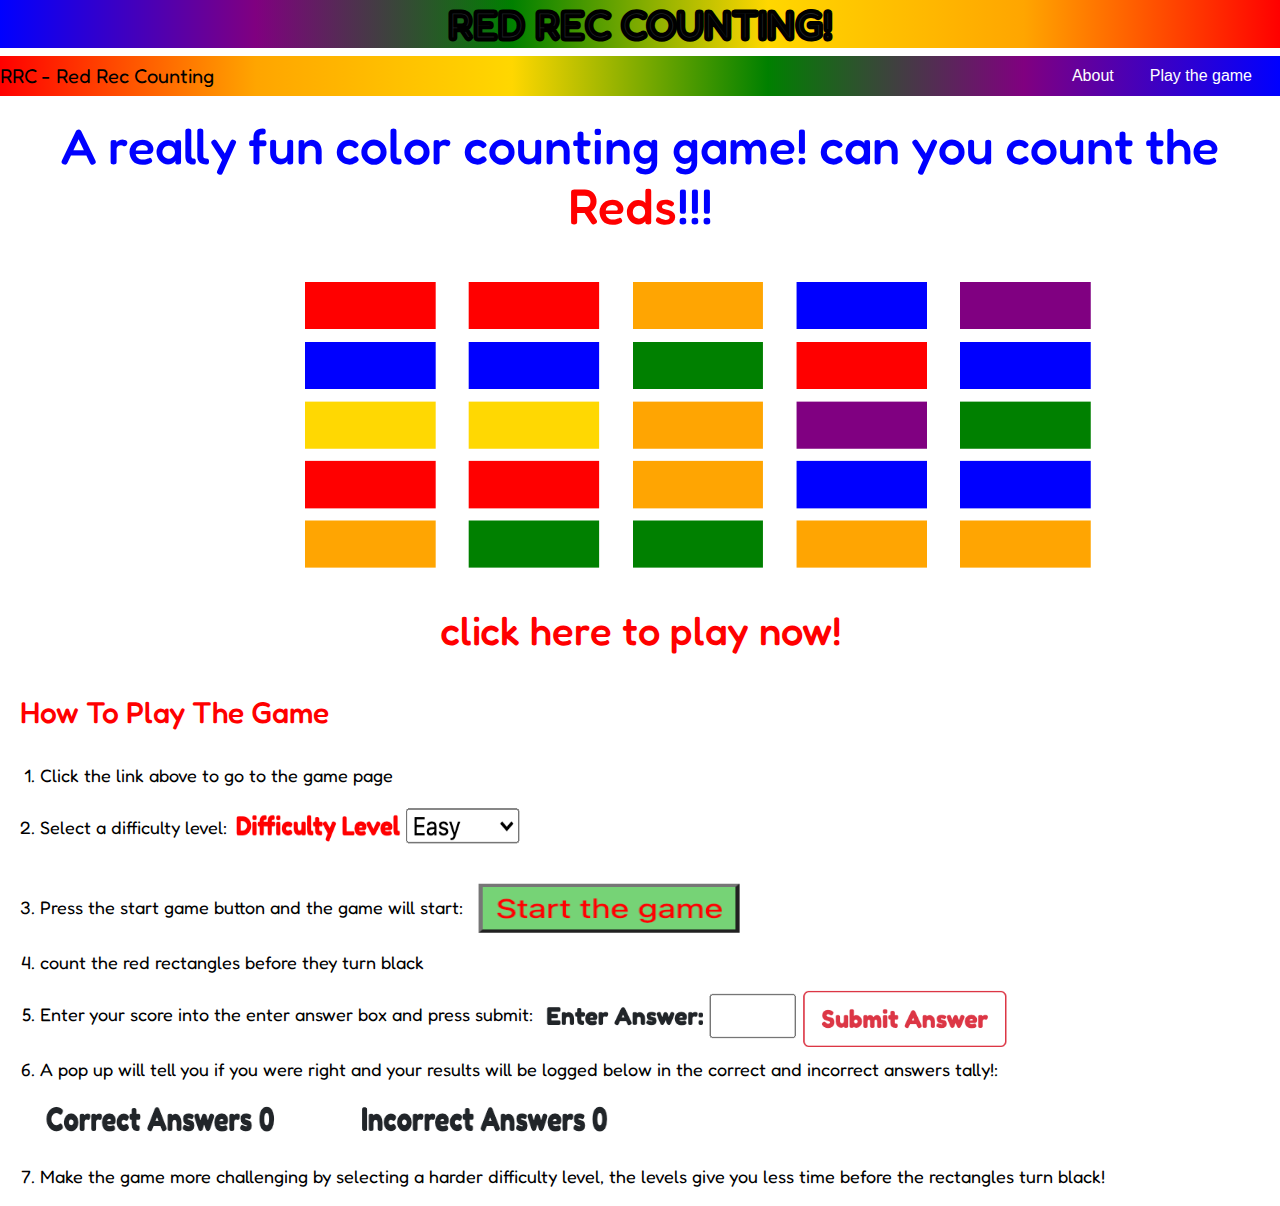
<file: index.html>
<!DOCTYPE html>
<html lang="en">
<head>
    <meta charset="UTF-8">
    <meta http-equiv="X-UA-Compatible" content="IE=edge">
    <meta name="viewport" content="width=device-width, initial-scale=1.0">
    <link href="https://cdn.jsdelivr.net/npm/bootstrap@5.1.1/dist/css/bootstrap.min.css" rel="stylesheet" integrity="sha384-F3w7mX95PdgyTmZZMECAngseQB83DfGTowi0iMjiWaeVhAn4FJkqJByhZMI3AhiU" crossorigin="anonymous">
    <link rel="stylesheet" href="https://maxcdn.bootstrapcdn.com/bootstrap/4.2.1/css/bootstrap.min.css" />
    <script src="https://cdn.jsdelivr.net/npm/bootstrap@5.1.1/dist/js/bootstrap.bundle.min.js" integrity="sha384-/bQdsTh/da6pkI1MST/rWKFNjaCP5gBSY4sEBT38Q/9RBh9AH40zEOg7Hlq2THRZ" crossorigin="anonymous"></script>
    <link rel="preconnect" href="https://fonts.googleapis.com">
<link rel="preconnect" href="https://fonts.gstatic.com" crossorigin>
<link href="https://fonts.googleapis.com/css2?family=Fredoka+One&display=swap" rel="stylesheet">
<script src="https://code.jquery.com/jquery-3.6.0.js" integrity="sha256-H+K7U5CnXl1h5ywQfKtSj8PCmoN9aaq30gDh27Xc0jk=" crossorigin="anonymous"></script>
    <link rel="stylesheet" href="assets/css/style.css">
    <title>Red Rec Counting</title>
</head>
<body>
    <header>
       <div id="title-text">
        <h1> <span class="color-text-1">RED REC COUNTING!</span></h1>
       </div>
        <div class="container-fluid">
            <nav class="navbar navbar navbar-expand-md">
                <div class="collapse navbar-collapse" id="navbar-mobile">
                    <a href="index.html" class="navbar-brand"><span class="color-text-2">RRC - Red Rec Counting</span></a>
                    <ul class="navbar-nav ml-auto">
                        <li class="nav-item"><a class="nav-link hvr-underline-from-center" href="index.html"><span>About</span></a></li>
                        <li class="nav-item"><a class="nav-link hvr-underline-from-center" href="game.html"><span>Play the game</span></a></li>
                    </ul>
                </div>
            </nav>
        </div>
    </header>
    <div>
             <h2 id="sub-title">A really fun color counting game! can you count the <span>Reds</span>!!!</h2>
             
    </div>
    <div>
        <picture>
            <img id="pic-recs" src="assets/images/game.png" alt="multi-colored rectangles">
        </picture>
    </div>
    <div>
        <a href="game.html"><h2 id="play-now">click here to play now!</h2></a>
    </div>
    <div> 
            <h3 id="rules">How To Play The Game</h3>
            <br>
            <ol id="rule-list">
                <li>Click the link above to go to the game page</li>
                <li>Select a difficulty level: <img id="pic-diff" src="assets/images/difficulty.png" alt="difficulty level option"></li>
                <li>Press the start game button and the game will start: <img id="pic-game" src="assets/images/startgame.png" alt="start game button"></li>
                <li>count the red rectangles before they turn black</li>
                <li>Enter your score into the enter answer box and press submit: <img id="pic-submit" src="assets/images/submit.png" alt="submit button"></li>
                <li>A pop up will tell you if you were right and your results will be logged below in the 
                    correct and incorrect answers tally!: <img id="pic-tally" src="assets/images/answers.png" alt="answer tally">
                </li>
                <li>Make the game more challenging by selecting a harder difficulty level, the levels give
                    you less time before the rectangles turn black!
                </li>

            </ol>
    </div>


    <script src="assets/js/script.js"></script>   
</body>
</html>
</file>
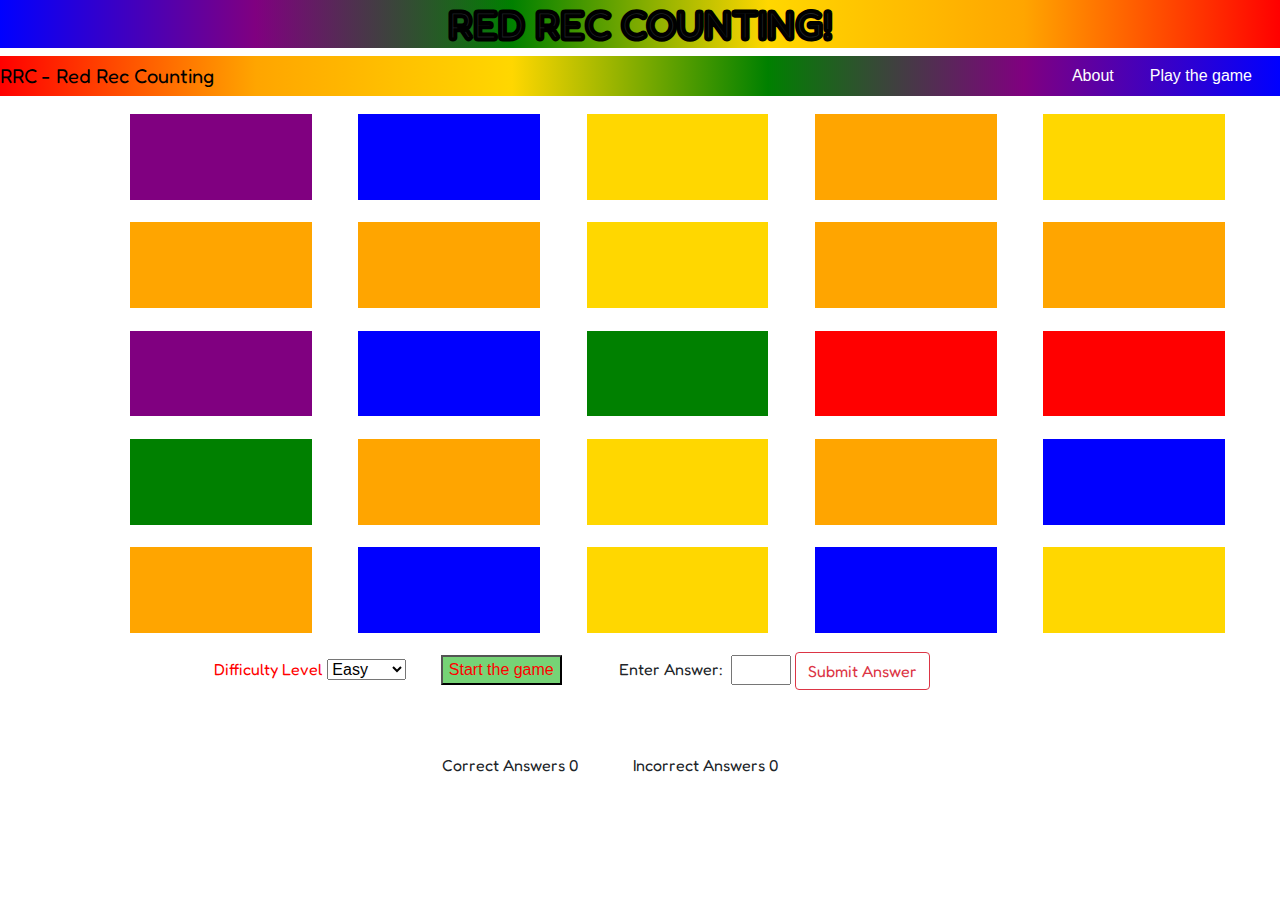
<file: game.html>
<!DOCTYPE html>
<html lang="en">

    <head>
        <meta charset="UTF-8">
        <meta http-equiv="X-UA-Compatible" content="IE=edge">
        <meta name="viewport" content="width=device-width, initial-scale=1.0">
        <link rel="stylesheet" href="https://maxcdn.bootstrapcdn.com/bootstrap/4.2.1/css/bootstrap.min.css" />
        <script src="https://cdn.jsdelivr.net/npm/bootstrap@5.1.1/dist/js/bootstrap.bundle.min.js" integrity="sha384-/bQdsTh/da6pkI1MST/rWKFNjaCP5gBSY4sEBT38Q/9RBh9AH40zEOg7Hlq2THRZ" crossorigin="anonymous"></script>
        <link rel="preconnect" href="https://fonts.googleapis.com">
    <link rel="preconnect" href="https://fonts.gstatic.com" crossorigin>
    <link href="https://fonts.googleapis.com/css2?family=Fredoka+One&display=swap" rel="stylesheet">
    <script src="https://code.jquery.com/jquery-3.6.0.js" integrity="sha256-H+K7U5CnXl1h5ywQfKtSj8PCmoN9aaq30gDh27Xc0jk=" crossorigin="anonymous"></script>
        <link rel="stylesheet" href="assets/css/style.css">
        <title>Red Rec Counting</title>
    </head>
<body>
    <header>
        <div id="title-text">
         <h1> <span class="color-text-1">RED REC COUNTING!</span></h1>
        </div>
         <div class="container-fluid">
             <nav class="navbar navbar navbar-expand-md">
                 <div class="collapse navbar-collapse" id="navbar-mobile">
                     <a href="index.html" class="navbar-brand"><span class="color-text-2">RRC - Red Rec Counting</span></a>
                     <ul class="navbar-nav ml-auto">
                         <li class="nav-item"><a class="nav-link hvr-underline-from-center" href="index.html"><span>About</span></a></li>
                         <li class="nav-item"><a class="nav-link hvr-underline-from-center" href="game.html"><span>Play the game</span></a></li>
                     </ul>
                 </div>
             </nav>
         </div>
     </header>
    <div class="container">
        <div class="cell cell-1"></div>
        <div class="cell cell-2"></div>
        <div class="cell cell-3"></div>
        <div class="cell cell-4"></div>
        <div class="cell cell-5"></div>
        <div class="cell cell-6"></div>
        <div class="cell cell-7"></div>
        <div class="cell cell-8"></div>
        <div class="cell cell-9"></div> 
        <div class="cell cell-10"></div>
        <div class="cell cell-11"></div>
        <div class="cell cell-12"></div>
        <div class="cell cell-13"></div>
        <div class="cell cell-14"></div>
        <div class="cell cell-15"></div>
        <div class="cell cell-16"></div>
        <div class="cell cell-17"></div>
        <div class="cell cell-18"></div>
        <div class="cell cell-19"></div> 
        <div class="cell cell-20"></div>
        <div class="cell cell-21"></div>
        <div class="cell cell-22"></div>
        <div class="cell cell-23"></div>
        <div class="cell cell-24"></div>
        <div class="cell cell-25"></div> 
      </div>


    <div id="difficulty">
        <p id="diff-msg">Difficulty Level</p>
        <form action="/action_page.php" class="diff-game">
            <select id="diff-options" list="levels" name="level" required>
              <option value="easy" >Easy</option>
              <option value="medium">Medium</option>
              <option value="hard">Hard</option>
            </select>
            <input type="button" value="Start the game" id="start-game">
          </form>

          <p class="answer-message">Enter Answer:</p>
          <input id="answer-box" type="number" required>
      
      <button data-type="submit" class="btn btn-outline-danger" id="submit-answer">Submit Answer</button>
    </div>
    
    <div class="score-area">
        <p class="scores">Correct Answers <span id="score">0</span></p>
        <p class="scores">Incorrect Answers <span id="incorrect">0</span></p>
    </div>
   

   

    <script src="assets/js/script.js"></script>   
</body>
</html>
</file>
<file: assets/css/style.css>
@import url('https://fonts.googleapis.com/css2?family=Aclonica&family=Open+Sans&display=swap');

/*---------------------------header------------------------------------------*/

#title-text {
  text-align: center;
  font-family:'Fredoka One', cursive;
  -webkit-text-stroke: 4px  black;
  color: linear-gradient(to left, blue, purple,green, gold, orange, red);
  padding: 0;
}
#title-text {
  margin: 0;
  background-image: -webkit-gradient(linear, right top, left top, from(red), color-stop(orange), color-stop(gold), color-stop(green), color-stop(purple), to(blue));
  background-image: -o-linear-gradient(right, red, orange, gold, green, purple, blue);
  background-image: linear-gradient(to left, red, orange, gold, green, purple, blue);
  
}
  

.color-text-1 {
  color: linear-gradient(to left, blue, purple,green, gold, orange, red);
  
}

/*--------------nav bar------------------------------------------------*/
.navbar {
  padding: 0; 
}

#navbar-mobile {
  background-image: -webkit-gradient(linear, right top, left top, from(blue), color-stop(purple),color-stop(green), color-stop(gold), color-stop(orange), to(red));
  background-image: -o-linear-gradient(right, blue, purple,green, gold, orange, red);
  background-image: linear-gradient(to left, blue, purple,green, gold, orange, red);
 
}
.nav-item a span {
  color: white;
  padding-right: 20px;
}

.color-text-2 {
 color: black;
 font-family:'Fredoka One', cursive;
}

.container-fluid {
  padding-left: 0;
  padding-right: 0;
  margin-left: 0;
  margin-right: 0;
}
/*-----------------------------------------body game.html--------------------------------------------------*/
/* ----------------the game squares------------------------- */
.container {
    height: 60vh;
    margin-top: 1rem;
    margin-left: 8rem;
    display: -ms-grid;
    display: grid;
    -ms-grid-columns: 1fr 1px 1fr 1px 1fr 1px 1fr 1px 1fr;
    grid-template-columns: 1fr 1fr 1fr 1fr 1fr;
    -ms-grid-rows: 1fr 1px 1fr 1px 1fr 1px 1fr 1px 1fr;
    grid-template-rows: 1fr 1fr 1fr 1fr 1fr;
    grid-gap: 1px 1px;
    padding: 0; 
  }
.container > *:nth-child(1) {
  -ms-grid-row: 1;
  -ms-grid-column: 1; 
  }
.container > *:nth-child(2) {
  -ms-grid-row: 1;
  -ms-grid-column: 3; 
  }
.container > *:nth-child(3) {
  -ms-grid-row: 1;
  -ms-grid-column: 5; 
  }
.container > *:nth-child(4) {
  -ms-grid-row: 1;
  -ms-grid-column: 7; 
  }
.container > *:nth-child(5) {
  -ms-grid-row: 1;
  -ms-grid-column: 9; 
  }
.container > *:nth-child(6) {
  -ms-grid-row: 3;
  -ms-grid-column: 1; 
  }
.container > *:nth-child(7) {
  -ms-grid-row: 3;
  -ms-grid-column: 3; 
  }
.container > *:nth-child(8) {
  -ms-grid-row: 3;
  -ms-grid-column: 5; 
  }
.container > *:nth-child(9) {
  -ms-grid-row: 3;
  -ms-grid-column: 7; 
  }
.container > *:nth-child(10) {
  -ms-grid-row: 3;
  -ms-grid-column: 9; 
  }
.container > *:nth-child(11) {
  -ms-grid-row: 5;
  -ms-grid-column: 1; 
  }
.container > *:nth-child(12) {
  -ms-grid-row: 5;
  -ms-grid-column: 3; 
  }
.container > *:nth-child(13) {
  -ms-grid-row: 5;
  -ms-grid-column: 5; 
  }
.container > *:nth-child(14) {
  -ms-grid-row: 5;
  -ms-grid-column: 7; 
  }
.container > *:nth-child(15) {
  -ms-grid-row: 5;
  -ms-grid-column: 9; 
  }
.container > *:nth-child(16) {
  -ms-grid-row: 7;
  -ms-grid-column: 1; 
  }
.container > *:nth-child(17) {
  -ms-grid-row: 7;
  -ms-grid-column: 3; 
  }
.container > *:nth-child(18) {
  -ms-grid-row: 7;
  -ms-grid-column: 5; 
  }
.container > *:nth-child(19) {
  -ms-grid-row: 7;
  -ms-grid-column: 7; 
  }
.container > *:nth-child(20) {
  -ms-grid-row: 7;
  -ms-grid-column: 9; 
  }
.container > *:nth-child(21) {
  -ms-grid-row: 9;
  -ms-grid-column: 1; 
  }
.container > *:nth-child(22) {
  -ms-grid-row: 9;
  -ms-grid-column: 3; 
  }
.container > *:nth-child(23) {
  -ms-grid-row: 9;
  -ms-grid-column: 5; 
  }
.container > *:nth-child(24) {
  -ms-grid-row: 9;
  -ms-grid-column: 7; 
  }
.container > *:nth-child(25) {
  -ms-grid-row: 9;
  -ms-grid-column: 9; 
  }
  .cell {
    width: 80%;
    height: 80%;
    padding: 0;
  
    margin: 1%;
    overflow: hidden;
  }
  .cell-1 {
    background: red;
  }
  .cell-2 {
    background: blue;
  }
  .cell-3 {
    background: green;
  }
  .cell-4 {
    background: gold;
  }
  .cell-5 {
    background: red;
  }
  .cell-6 {
    background: blue;
  }
  .cell-7 {
    background: purple;
  }
  .cell-8 {
    background: green;
  }
  .cell-9 {
    background: red;
  }
  .cell-10 {
    background: blue;
  }
  .cell-11 {
    background: purple;
  }
  .cell-12 {
    background: red;
  }
  .cell-13 {
    background: blue;
  }
  .cell-14 {
    background: gold;
  }
  .cell-15 {
    background: orange;
  }
  .cell-16 {
    background: green;
  }
  .cell-17 {
    background: orange;
  }
  .cell-18 {
    background: purple;
  }
  .cell-19 {
    background: red;
  }
  .cell-20 {
    background: blue;
  }
  .cell-21 {
    background: gold;
  }
  .cell-22 {
    background: green;
  }
  .cell-23 {
    background: red;
  }
  .cell-24 {
    background: gold;
  }
  .cell-25 {
    background: purple;
  }

  /*---------------------game buttons---------------------*/

  #difficulty {
    margin-right: 0px;
    margin-left: 60px;
  width:80%;
  height: 60%;
  padding: 0;
  text-align: center;
  
  }

  #diff-msg {
    display: inline-block;
    font-family: 'Fredoka One', cursive;
    color: red;
  }

  .diff-game {
    width:auto;
    display: inline-block;
  }

  #start-game {
    display: inline-block;
    width: auto;
    margin-left: 30px;
    margin-top: 0;
    color: red;
    background-color:rgb(118, 211, 118);
  }
  

  .answer-message {
    height: 80px;
    width: 110px;
    display: inline-block;
    text-align: center;
    margin-left: 50px;
    font-family: 'Fredoka One', cursive;
  }


#answer-box {
	width: 60px;
	display: inline-block;
  margin: 0;
  
}


.btn {
	height: auto;
  width: auto;
	display: inline-block;
  margin-right: 0px;
  font-family: 'Fredoka One', cursive;
}

/*----------------------scores-----------------------------------*/


.score-area {
  text-align: center;
  padding: 0;
  margin-right: 60px;
  margin-top: -0px;
  margin-bottom: 0;
  z-index: 9;
  
}
.scores {
  display: inline-block;
  padding-left: 25px;
  padding-right: 25px;
  padding-top: 0;
  padding-bottom: 0;
  font-family: 'Fredoka One', cursive;
}

.prev-game-score {
  text-align: center;
  margin-right: 80px;
}

.prev-score {
  font-family: 'Fredoka One', cursive;
  display: inline;
  margin-left: 50px;
}

#diff-level {
  color: red;
}

#total-score {
  color:red;
}

/*------------------------------------body index.html----------------------*/



#sub-title {
  color: blue;
  font-family: 'Fredoka One', cursive;
  text-align: center;
  font-size: 50px;
  margin-top: 20px;
  margin-bottom: 40px;
}

#sub-title span {
  color: red;
}

#play-now {
  color: red;
  font-family: 'Fredoka One', cursive; 
  text-align: center;
  font-size: 40px;
  margin-top: 30px;
  margin-bottom: 40px;
}

#rules {
  color: red;
  font-family: 'Fredoka One', cursive;
  font-size: 30px;
  margin-left: 20px;
}

#rule-list {
  font-family: 'Fredoka One', cursive;
  color: black;
  font-size: 18px;
}


/*---------------------index.html pictures--------------------*/


#pic-diff{
  height: 80px;
  width: 300px;
}

#pic-game{
  height: 80px;
  width: 280px;
}

#pic-submit {
  height: 80px;
  width: 480px;
}

#pic-tally {
  height: 80px;
  width: 580px;
}

#pic-recs {
  width:800px;
  height: 300px;
  margin-left: 300px;
}
</file>
